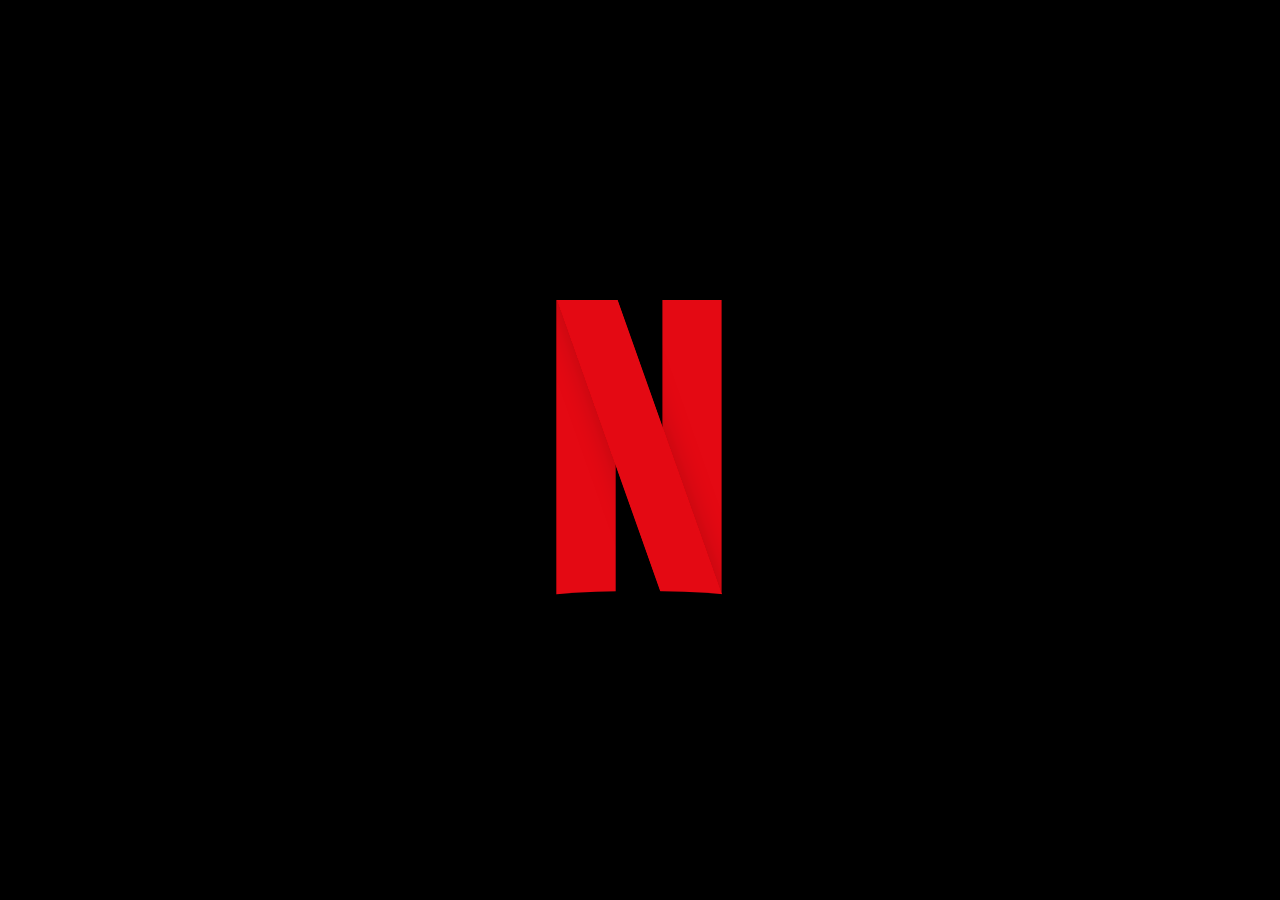
<file: index.html>
<!DOCTYPE html>
<html lang="en">


<head>
    <meta charset="UTF-8">
    <meta http-equiv="refresh" content="4; url=net.html">
    <meta name="viewport" content="width=device-width, initial-scale=1.0">
    <title>FELIZ ANIVERSARIO 2/?</title>
    <link rel="stylesheet" href="assets/animationstyle.css">

</head>


<body>

    <div id="container">


        <!-- Edit the letter attr to: N, E, T, F, L, I or X -->
        <netflixintro letter="N">
            <div class="helper-1">
                <div class="effect-brush">
                    <span class="fur-31"></span>
                    <span class="fur-30"></span>
                    <span class="fur-29"></span>
                    <span class="fur-28"></span>
                    <span class="fur-27"></span>
                    <span class="fur-26"></span>
                    <span class="fur-25"></span>
                    <span class="fur-24"></span>
                    <span class="fur-23"></span>
                    <span class="fur-22"></span>
                    <span class="fur-21"></span>
                    <span class="fur-20"></span>
                    <span class="fur-19"></span>
                    <span class="fur-18"></span>
                    <span class="fur-17"></span>
                    <span class="fur-16"></span>
                    <span class="fur-15"></span>
                    <span class="fur-14"></span>
                    <span class="fur-13"></span>
                    <span class="fur-12"></span>
                    <span class="fur-11"></span>
                    <span class="fur-10"></span>
                    <span class="fur-9"></span>
                    <span class="fur-8"></span>
                    <span class="fur-7"></span>
                    <span class="fur-6"></span>
                    <span class="fur-5"></span>
                    <span class="fur-4"></span>
                    <span class="fur-3"></span>
                    <span class="fur-2"></span>
                    <span class="fur-1"></span>
                </div>
                <div class="effect-lumieres">
                    <span class="lamp-1"></span>
                    <span class="lamp-2"></span>
                    <span class="lamp-3"></span>
                    <span class="lamp-4"></span>
                    <span class="lamp-5"></span>
                    <span class="lamp-6"></span>
                    <span class="lamp-7"></span>
                    <span class="lamp-8"></span>
                    <span class="lamp-9"></span>
                    <span class="lamp-10"></span>
                    <span class="lamp-11"></span>
                    <span class="lamp-12"></span>
                    <span class="lamp-13"></span>
                    <span class="lamp-14"></span>
                    <span class="lamp-15"></span>
                    <span class="lamp-16"></span>
                    <span class="lamp-17"></span>
                    <span class="lamp-18"></span>
                    <span class="lamp-19"></span>
                    <span class="lamp-20"></span>
                    <span class="lamp-21"></span>
                    <span class="lamp-22"></span>
                    <span class="lamp-23"></span>
                    <span class="lamp-24"></span>
                    <span class="lamp-25"></span>
                    <span class="lamp-26"></span>
                    <span class="lamp-27"></span>
                    <span class="lamp-28"></span>
                </div>
            </div>
            <div class="helper-2">
                <div class="effect-brush">
                    <span class="fur-31"></span>
                    <span class="fur-30"></span>
                    <span class="fur-29"></span>
                    <span class="fur-28"></span>
                    <span class="fur-27"></span>
                    <span class="fur-26"></span>
                    <span class="fur-25"></span>
                    <span class="fur-24"></span>
                    <span class="fur-23"></span>
                    <span class="fur-22"></span>
                    <span class="fur-21"></span>
                    <span class="fur-20"></span>
                    <span class="fur-19"></span>
                    <span class="fur-18"></span>
                    <span class="fur-17"></span>
                    <span class="fur-16"></span>
                    <span class="fur-15"></span>
                    <span class="fur-14"></span>
                    <span class="fur-13"></span>
                    <span class="fur-12"></span>
                    <span class="fur-11"></span>
                    <span class="fur-10"></span>
                    <span class="fur-9"></span>
                    <span class="fur-8"></span>
                    <span class="fur-7"></span>
                    <span class="fur-6"></span>
                    <span class="fur-5"></span>
                    <span class="fur-4"></span>
                    <span class="fur-3"></span>
                    <span class="fur-2"></span>
                    <span class="fur-1"></span>
                </div>
            </div>
            <div class="helper-3">
                <div class="effect-brush">
                    <span class="fur-31"></span>
                    <span class="fur-30"></span>
                    <span class="fur-29"></span>
                    <span class="fur-28"></span>
                    <span class="fur-27"></span>
                    <span class="fur-26"></span>
                    <span class="fur-25"></span>
                    <span class="fur-24"></span>
                    <span class="fur-23"></span>
                    <span class="fur-22"></span>
                    <span class="fur-21"></span>
                    <span class="fur-20"></span>
                    <span class="fur-19"></span>
                    <span class="fur-18"></span>
                    <span class="fur-17"></span>
                    <span class="fur-16"></span>
                    <span class="fur-15"></span>
                    <span class="fur-14"></span>
                    <span class="fur-13"></span>
                    <span class="fur-12"></span>
                    <span class="fur-11"></span>
                    <span class="fur-10"></span>
                    <span class="fur-9"></span>
                    <span class="fur-8"></span>
                    <span class="fur-7"></span>
                    <span class="fur-6"></span>
                    <span class="fur-5"></span>
                    <span class="fur-4"></span>
                    <span class="fur-3"></span>
                    <span class="fur-2"></span>
                    <span class="fur-1"></span>
                </div>
            </div>
        </netflixintro>
    </div>

    <script>
        // Script para Netflix Intro con delay de 2 segundos
        document.addEventListener('DOMContentLoaded', function () {

            // Ocultar el texto de carga después de 2.5 segundos
            setTimeout(() => {
                const loadingText = document.querySelector('.loading-text');
                if (loadingText) {
                    loadingText.style.opacity = '0';
                    setTimeout(() => loadingText.remove(), 500);
                }
            }, 0);

            // Función para detectar cuando la animación termina
            const netflixIntro = document.querySelector('netflixintro');
            if (netflixIntro) {
                netflixIntro.addEventListener('animationend', function (e) {
                    if (e.animationName === 'zoom-in') {
                        console.log('Animación de Netflix completada');

                        // Opcional: Redirigir a otra página después de la animación
                        // setTimeout(() => {
                        //     window.location.href = 'netflix.html';
                        // }, 500);
                    }
                });
            }

            console.log('Netflix intro inicializado con delay de 2 segundos');
        });
    </script>
</body>



</html>
</file>
<file: assets/animationstyle.css>
html,
body {
  margin: 0;
  padding: 0;
  width: 100%;
  height: 100%;
}

#container {
  display: flex;
  flex-direction: column;
  justify-content: center;
  align-items: center;
  width: 100%;
  height: 100%;
  background-color: #000000;
  overflow: hidden;
}

#container netflixintro {
  display: block;
  position: relative;
  width: 300px;
  height: 300px;
  overflow: hidden;
  animation-name: zoom-in;
  animation-delay: 1s; /* Cambiado de 2.5s (2s delay + 0.5s original) a 1s (0.5s delay + 0.5s original) */
  animation-duration: 3.5s;
  animation-timing-function: ease-in;
  animation-fill-mode: forwards;
  background-size: 4000px;
  background-position: -1950px 0;
}

#container netflixintro::before {
  content: "";
  position: absolute;
  display: block;
  background-color: #000000;
  width: 150%;
  height: 30%;
  left: -25%;
  bottom: -27%;
  border-radius: 50%;
  z-index: 5;
  transform-origin: left center;
  background-size: 4000px;
  background-position: -1950px 0;
}

#container netflixintro[letter=N] {
  transform-origin: 30% center;
}

#container netflixintro[letter=N] .helper-1 {
  width: 19.5%;
  height: 100%;
  background-color: rgba(228, 9, 19, 0.5);
  left: 22.4%;
  top: 0;
  transform: rotate(180deg);
  animation-name: fading-lumieres-box;
  animation-duration: 2s;
  animation-delay: 1.1s; /* Cambiado de 2.6s (2s delay + 0.6s original) a 1.1s (0.5s delay + 0.6s original) */
  animation-fill-mode: forwards;
}

#container netflixintro[letter=N] .helper-1 .effect-brush {
  animation-name: brush-moving;
  animation-duration: 2.5s;
  animation-fill-mode: forwards;
  animation-delay: 1.7s; /* Cambiado de 3.2s (2s delay + 1.2s original) a 1.7s (0.5s delay + 1.2s original) */
}

#container netflixintro[letter=N] .helper-1 .effect-brush [class*=fur-] {
  bottom: 0;
  height: 40%;
}

#container netflixintro[letter=N] .helper-3 {
  width: 19%;
  height: 150%;
  left: 40.5%;
  top: -25%;
  transform: rotate(-19.5deg);
  box-shadow: 0px 0px 35px -12px rgba(0, 0, 0, 0.4);
  overflow: hidden;
}

#container netflixintro[letter=N] .helper-3 .effect-brush {
  animation-name: brush-moving;
  animation-duration: 2s;
  animation-fill-mode: forwards;
  animation-delay: 1.3s; /* Cambiado de 2.8s (2s delay + 0.8s original) a 1.3s (0.5s delay + 0.8s original) */
}

#container netflixintro[letter=N] .helper-2 {
  width: 19.5%;
  height: 100%;
  left: 57.8%;
  top: 0;
  transform: rotate(180deg);
  overflow: hidden;
}

#container netflixintro[letter=N] .helper-2 .effect-brush {
  animation-name: brush-moving;
  animation-duration: 2s;
  animation-fill-mode: forwards;
  animation-delay: 1s; /* Cambiado de 2.5s (2s delay + 0.5s original) a 1s (0.5s delay + 0.5s original) */
}

#container netflixintro[letter=E] {
  transform-origin: 30% center;
}

#container netflixintro[letter=E] .helper-1 {
  width: 19.5%;
  height: 100%;
  background-color: rgba(228, 9, 19, 0.5);
  left: 22%;
  top: 0;
  transform: rotate(180deg);
  animation-name: fading-lumieres-box;
  animation-duration: 2s;
  animation-delay: 1.1s; /* Cambiado de 2.6s (2s delay + 0.6s original) a 1.1s (0.5s delay + 0.6s original) */
  animation-fill-mode: forwards;
}

#container netflixintro[letter=E] .helper-1 .effect-brush {
  animation-name: brush-moving;
  animation-duration: 2.5s;
  animation-fill-mode: forwards;
  animation-delay: 1.7s; /* Cambiado de 3.2s (2s delay + 1.2s original) a 1.7s (0.5s delay + 1.2s original) */
}

#container netflixintro[letter=E] .helper-1 .effect-brush [class*=fur-] {
  bottom: 0;
  height: 40%;
}

#container netflixintro[letter=E] .helper-2 {
  width: 17.5%;
  height: 50%;
  left: 38%;
  top: -49px;
  transform: rotate(270deg);
  overflow: hidden;
}

#container netflixintro[letter=E] .helper-2 .effect-brush {
  animation-name: brush-moving;
  animation-duration: 2s;
  animation-fill-mode: forwards;
  animation-delay: 1.3s; /* Cambiado de 2.8s (2s delay + 0.8s original) a 1.3s (0.5s delay + 0.8s original) */
}

#container netflixintro[letter=E] .helper-3 {
  width: 17%;
  height: 39%;
  left: 33%;
  top: 29%;
  transform: rotate(-90deg);
  box-shadow: 0px 0px 35px -12px rgba(0, 0, 0, 0.4);
  overflow: hidden;
  animation-name: fading-out;
  animation-duration: 2s;
  animation-fill-mode: forwards;
  animation-delay: 1.5s; /* Cambiado de 3s (2s delay + 1s original) a 1.5s (0.5s delay + 1s original) */
}

#container netflixintro[letter=E] .helper-3 .effect-brush {
  animation-name: brush-moving;
  animation-duration: 2s;
  animation-fill-mode: forwards;
  animation-delay: 1.1s; /* Cambiado de 2.6s (2s delay + 0.6s original) a 1.1s (0.5s delay + 0.6s original) */
}

#container netflixintro[letter=E] .helper-4 {
  width: 17.5%;
  height: 50%;
  left: 38%;
  top: 196px;
  transform: rotate(270deg);
  overflow: hidden;
}

#container netflixintro[letter=E] .helper-4 .effect-brush {
  animation-name: brush-moving;
  animation-duration: 2s;
  animation-fill-mode: forwards;
  animation-delay: 1s; /* Cambiado de 2.5s (2s delay + 0.5s original) a 1s (0.5s delay + 0.5s original) */
}

#container netflixintro[letter=T] {
  transform-origin: center center;
}

#container netflixintro[letter=T] .helper-1 {
  width: 19.5%;
  height: 100%;
  background-color: rgba(228, 9, 19, 0.5);
  left: 38%;
  top: 0;
  transform: rotate(180deg);
  animation-name: fading-lumieres-box;
  animation-duration: 2s;
  animation-delay: 1.1s; /* Cambiado de 2.6s (2s delay + 0.6s original) a 1.1s (0.5s delay + 0.6s original) */
  animation-fill-mode: forwards;
}

#container netflixintro[letter=T] .helper-1 .effect-brush {
  animation-name: brush-moving;
  animation-duration: 2.5s;
  animation-fill-mode: forwards;
  animation-delay: 1.5s; /* Cambiado de 3s (2s delay + 1s original) a 1.5s (0.5s delay + 1s original) */
}

#container netflixintro[letter=T] .helper-1 .effect-brush [class*=fur-] {
  bottom: 0;
  height: 40%;
}

#container netflixintro[letter=T] .helper-2 {
  width: 17.5%;
  height: 54%;
  left: 39%;
  top: -55px;
  transform: rotate(270deg);
  overflow: hidden;
}

#container netflixintro[letter=T] .helper-2 .effect-brush {
  animation-name: brush-moving;
  animation-duration: 2s;
  animation-fill-mode: forwards;
  animation-delay: 1s; /* Cambiado de 2.5s (2s delay + 0.5s original) a 1s (0.5s delay + 0.5s original) */
}

#container netflixintro[letter=F] {
  transform-origin: 30% center;
}

#container netflixintro[letter=F] .helper-1 {
  width: 19.5%;
  height: 100%;
  background-color: rgba(228, 9, 19, 0.5);
  left: 22%;
  top: 0;
  transform: rotate(180deg);
  animation-name: fading-lumieres-box;
  animation-duration: 2s;
  animation-delay: 1.1s; /* Cambiado de 2.6s (2s delay + 0.6s original) a 1.1s (0.5s delay + 0.6s original) */
  animation-fill-mode: forwards;
}

#container netflixintro[letter=F] .helper-1 .effect-brush {
  animation-name: brush-moving;
  animation-duration: 2.5s;
  animation-fill-mode: forwards;
  animation-delay: 1.7s; /* Cambiado de 3.2s (2s delay + 1.2s original) a 1.7s (0.5s delay + 1.2s original) */
}

#container netflixintro[letter=F] .helper-1 .effect-brush [class*=fur-] {
  bottom: 0;
  height: 40%;
}

#container netflixintro[letter=F] .helper-2 {
  width: 17.5%;
  height: 50%;
  left: 38%;
  top: -49px;
  transform: rotate(270deg);
  overflow: hidden;
}

#container netflixintro[letter=F] .helper-2 .effect-brush {
  animation-name: brush-moving;
  animation-duration: 2s;
  animation-fill-mode: forwards;
  animation-delay: 1.2s; /* Cambiado de 2.7s (2s delay + 0.7s original) a 1.2s (0.5s delay + 0.7s original) */
}

#container netflixintro[letter=F] .helper-3 {
  width: 17%;
  height: 39%;
  left: 33%;
  top: 29%;
  transform: rotate(-90deg);
  box-shadow: 0px 0px 35px -12px rgba(0, 0, 0, 0.4);
  overflow: hidden;
  animation-name: fading-out;
  animation-duration: 2s;
  animation-fill-mode: forwards;
  animation-delay: 1.5s; /* Cambiado de 3s (2s delay + 1s original) a 1.5s (0.5s delay + 1s original) */
}

#container netflixintro[letter=F] .helper-3 .effect-brush {
  animation-name: brush-moving;
  animation-duration: 2s;
  animation-fill-mode: forwards;
  animation-delay: 1s; /* Cambiado de 2.5s (2s delay + 0.5s original) a 1s (0.5s delay + 0.5s original) */
}

#container netflixintro[letter=L] {
  transform-origin: 30% center;
}

#container netflixintro[letter=L] .helper-1 {
  width: 19.5%;
  height: 100%;
  background-color: rgba(228, 9, 19, 0.5);
  left: 22%;
  top: 0;
  transform: rotate(180deg);
  animation-name: fading-lumieres-box;
  animation-duration: 2s;
  animation-delay: 1.1s; /* Cambiado de 2.6s (2s delay + 0.6s original) a 1.1s (0.5s delay + 0.6s original) */
  animation-fill-mode: forwards;
}

#container netflixintro[letter=L] .helper-1 .effect-brush {
  animation-name: brush-moving;
  animation-duration: 2.5s;
  animation-fill-mode: forwards;
  animation-delay: 1.3s; /* Cambiado de 2.8s (2s delay + 0.8s original) a 1.3s (0.5s delay + 0.8s original) */
}

#container netflixintro[letter=L] .helper-1 .effect-brush [class*=fur-] {
  bottom: 0;
  height: 40%;
}

#container netflixintro[letter=L] .helper-2 {
  width: 17.5%;
  height: 50%;
  left: 38%;
  top: 196px;
  transform: rotate(270deg);
  overflow: hidden;
}

#container netflixintro[letter=L] .helper-2 .effect-brush {
  animation-name: brush-moving;
  animation-duration: 2s;
  animation-fill-mode: forwards;
  animation-delay: 0.9s; /* Cambiado de 2.4s (2s delay + 0.4s original) a 0.9s (0.5s delay + 0.4s original) */
}

#container netflixintro[letter=I] {
  transform-origin: center center;
}

#container netflixintro[letter=I] .helper-1 {
  width: 19.5%;
  height: 100%;
  background-color: rgba(228, 9, 19, 0.5);
  left: 38%;
  top: 0;
  transform: rotate(180deg);
  animation-name: fading-lumieres-box;
  animation-duration: 2s;
  animation-delay: 1.1s; /* Cambiado de 2.6s (2s delay + 0.6s original) a 1.1s (0.5s delay + 0.6s original) */
  animation-fill-mode: forwards;
}

#container netflixintro[letter=I] .helper-1 .effect-brush {
  animation-name: brush-moving;
  animation-duration: 2.5s;
  animation-fill-mode: forwards;
  animation-delay: 1.5s; /* Cambiado de 3s (2s delay + 1s original) a 1.5s (0.5s delay + 1s original) */
}

#container netflixintro[letter=I] .helper-1 .effect-brush [class*=fur-] {
  bottom: 0;
  height: 40%;
}

#container netflixintro[letter=X] {
  transform-origin: center center;
}

#container netflixintro[letter=X] .helper-1 {
  width: 19%;
  height: 150%;
  left: 40.5%;
  top: -25%;
  transform: rotate(-19.5deg);
  animation-name: fading-lumieres-box;
  animation-duration: 2s;
  animation-delay: 1.1s; /* Cambiado de 2.6s (2s delay + 0.6s original) a 1.1s (0.5s delay + 0.6s original) */
  animation-fill-mode: forwards;
}

#container netflixintro[letter=X] .helper-1 .effect-brush {
  animation-name: brush-moving;
  animation-duration: 2.5s;
  animation-fill-mode: forwards;
  animation-delay: 1.7s; /* Cambiado de 3.2s (2s delay + 1.2s original) a 1.7s (0.5s delay + 1.2s original) */
}

#container netflixintro[letter=X] .helper-1 .effect-brush [class*=fur-] {
  bottom: 0;
  height: 40%;
}

#container netflixintro[letter=X] .helper-2 {
  width: 19%;
  height: 150%;
  left: 40.5%;
  top: -25%;
  transform: rotate(19.5deg);
  overflow: hidden;
}

#container netflixintro[letter=X] .helper-2 .effect-brush {
  animation-name: brush-moving;
  animation-duration: 2s;
  animation-fill-mode: forwards;
  animation-delay: 1s; /* Cambiado de 2.5s (2s delay + 0.5s original) a 1s (0.5s delay + 0.5s original) */
}

#container netflixintro [class*=helper-] {
  position: absolute;
}

#container netflixintro [class*=helper-] .effect-brush {
  position: absolute;
  width: 100%;
  height: 300%;
  top: 0;
  overflow: hidden;
}

#container netflixintro [class*=helper-] .effect-brush::before {
  display: block;
  content: "";
  position: absolute;
  background-color: #e40913;
  width: 100%;
  height: 70%;
  box-shadow: 0px 0px 29px 24px #e40913;
}

#container netflixintro [class*=helper-] .effect-brush [class*=fur-] {
  display: block;
  position: absolute;
  bottom: 10%;
  height: 30%;
}

#container netflixintro [class*=helper-] .effect-brush .fur-1 {
  left: 0%;
  width: 3.8%;
  background: linear-gradient(to bottom, #e40913 0%, #e40913 15%, rgba(0, 0, 0, 0) 81%, rgba(0, 0, 0, 0) 100%);
}

#container netflixintro [class*=helper-] .effect-brush .fur-2 {
  left: 3.8%;
  width: 2.8%;
  background: linear-gradient(to bottom, #e40913 0%, #e40913 10%, rgba(0, 0, 0, 0) 62%, rgba(0, 0, 0, 0) 100%);
}

#container netflixintro [class*=helper-] .effect-brush .fur-3 {
  left: 6.6%;
  width: 4.8%;
  background: linear-gradient(to bottom, #e40913 0%, #e40913 37%, rgba(0, 0, 0, 0) 100%);
}

#container netflixintro [class*=helper-] .effect-brush .fur-4 {
  left: 11.4%;
  width: 4%;
  background: linear-gradient(to bottom, #e40913 0%, #e40913 23%, rgba(0, 0, 0, 0) 100%);
}

#container netflixintro [class*=helper-] .effect-brush .fur-5 {
  left: 15.4%;
  width: 4%;
  background: linear-gradient(to bottom, #e40913 0%, #e40913 15%, rgba(0, 0, 0, 0) 86%, rgba(0, 0, 0, 0) 100%);
}

#container netflixintro [class*=helper-] .effect-brush .fur-6 {
  left: 19.4%;
  width: 2.5%;
  background: linear-gradient(to bottom, #e40913 0%, #e40913 27%, rgba(0, 0, 0, 0) 89%, rgba(0, 0, 0, 0) 100%);
}

#container netflixintro [class*=helper-] .effect-brush .fur-7 {
  left: 21.9%;
  width: 4%;
  background: linear-gradient(to bottom, #e40913 0%, #e40913 20%, rgba(0, 0, 0, 0) 100%);
}

#container netflixintro [class*=helper-] .effect-brush .fur-8 {
  left: 25.9%;
  width: 2%;
  background: linear-gradient(to bottom, #e40913 0%, #e40913 30%, rgba(0, 0, 0, 0) 100%);
}

#container netflixintro [class*=helper-] .effect-brush .fur-9 {
  left: 27.9%;
  width: 4%;
  background: linear-gradient(to bottom, #e40913 0%, #e40913 35%, rgba(0, 0, 0, 0) 95%, rgba(0, 0, 0, 0) 100%);
}

#container netflixintro [class*=helper-] .effect-brush .fur-10 {
  left: 31.9%;
  width: 3.5%;
  background: linear-gradient(to bottom, #e40913 0%, #e40913 39%, rgba(0, 0, 0, 0) 95%, rgba(0, 0, 0, 0) 100%);
}

#container netflixintro [class*=helper-] .effect-brush .fur-11 {
  left: 35.4%;
  width: 2%;
  background: linear-gradient(to bottom, #e40913 0%, #e40913 34%, rgba(0, 0, 0, 0) 95%, rgba(0, 0, 0, 0) 100%);
}

#container netflixintro [class*=helper-] .effect-brush .fur-12 {
  left: 37.4%;
  width: 2.6%;
  background: linear-gradient(to bottom, #e40913 0%, #e40913 22%, rgba(0, 0, 0, 0) 95%, rgba(0, 0, 0, 0) 100%);
}

#container netflixintro [class*=helper-] .effect-brush .fur-13 {
  left: 40%;
  width: 6%;
  background: linear-gradient(to bottom, #e40913 0%, #e40913 47%, rgba(0, 0, 0, 0) 100%);
}

#container netflixintro [class*=helper-] .effect-brush .fur-14 {
  left: 46%;
  width: 2%;
  background: linear-gradient(to bottom, #e40913 0%, #e40913 36%, rgba(0, 0, 0, 0) 100%);
}

#container netflixintro [class*=helper-] .effect-brush .fur-15 {
  left: 48%;
  width: 5.5%;
  background: linear-gradient(to bottom, #e40913 0%, #e40913 29%, rgba(0, 0, 0, 0) 100%);
}

#container netflixintro [class*=helper-] .effect-brush .fur-16 {
  left: 53.5%;
  width: 3%;
  background: linear-gradient(to bottom, #e40913 0%, #e40913 39%, rgba(0, 0, 0, 0) 95%, rgba(0, 0, 0, 0) 100%);
}

#container netflixintro [class*=helper-] .effect-brush .fur-17 {
  left: 56.5%;
  width: 4.1%;
  background: linear-gradient(to bottom, #e40913 0%, #e40913 45%, rgba(0, 0, 0, 0) 100%);
}

#container netflixintro [class*=helper-] .effect-brush .fur-18 {
  left: 60.6%;
  width: 2.4%;
  background: linear-gradient(to bottom, #e40913 0%, #e40913 34%, rgba(0, 0, 0, 0) 100%);
}

#container netflixintro [class*=helper-] .effect-brush .fur-19 {
  left: 63%;
  width: 4%;
  background: linear-gradient(to bottom, #e40913 0%, #e40913 47%, rgba(0, 0, 0, 0) 100%);
}

#container netflixintro [class*=helper-] .effect-brush .fur-20 {
  left: 67%;
  width: 1.5%;
  background: linear-gradient(to bottom, #e40913 0%, #e40913 27%, rgba(0, 0, 0, 0) 95%, rgba(0, 0, 0, 0) 100%);
}

#container netflixintro [class*=helper-] .effect-brush .fur-21 {
  left: 68.5%;
  width: 2.8%;
  background: linear-gradient(to bottom, #e40913 0%, #e40913 37%, rgba(0, 0, 0, 0) 100%);
}

#container netflixintro [class*=helper-] .effect-brush .fur-22 {
  left: 71.3%;
  width: 2.3%;
  background: linear-gradient(to bottom, #e40913 0%, #e40913 9%, rgba(0, 0, 0, 0) 100%);
}

#container netflixintro [class*=helper-] .effect-brush .fur-23 {
  left: 73.6%;
  width: 2.2%;
  background: linear-gradient(to bottom, #e40913 0%, #e40913 28%, rgba(0, 0, 0, 0) 92%, rgba(0, 0, 0, 0) 100%);
}

#container netflixintro [class*=helper-] .effect-brush .fur-24 {
  left: 75.8%;
  width: 1%;
  background: linear-gradient(to bottom, #e40913 0%, #e40913 37%, rgba(0, 0, 0, 0) 100%);
}

#container netflixintro [class*=helper-] .effect-brush .fur-25 {
  left: 76.8%;
  width: 2.1%;
  background: linear-gradient(to bottom, #e40913 0%, #e40913 28%, rgba(0, 0, 0, 0) 100%);
}

#container netflixintro [class*=helper-] .effect-brush .fur-26 {
  left: 78.9%;
  width: 4.1%;
  background: linear-gradient(to bottom, #e40913 0%, #e40913 34%, rgba(0, 0, 0, 0) 100%);
}

#container netflixintro [class*=helper-] .effect-brush .fur-27 {
  left: 83%;
  width: 2.5%;
  background: linear-gradient(to bottom, #e40913 0%, #e40913 21%, rgba(0, 0, 0, 0) 100%);
}

#container netflixintro [class*=helper-] .effect-brush .fur-28 {
  left: 85.5%;
  width: 4.5%;
  background: linear-gradient(to bottom, #e40913 0%, #e40913 39%, rgba(0, 0, 0, 0) 100%);
}

#container netflixintro [class*=helper-] .effect-brush .fur-29 {
  left: 90%;
  width: 2.8%;
  background: linear-gradient(to bottom, #e40913 0%, #e40913 30%, rgba(0, 0, 0, 0) 100%);
}

#container netflixintro [class*=helper-] .effect-brush .fur-30 {
  left: 92.8%;
  width: 3.5%;
  background: linear-gradient(to bottom, #e40913 0%, #e40913 19%, rgba(0, 0, 0, 0) 100%);
}

#container netflixintro [class*=helper-] .effect-brush .fur-31 {
  left: 96.3%;
  width: 3.7%;
  background: linear-gradient(to bottom, #e40913 0%, #e40913 37%, rgba(0, 0, 0, 0) 100%);
}

#container netflixintro [class*=helper-] .effect-lumieres {
  position: absolute;
  width: 100%;
  height: 100%;
  opacity: 0;
  animation-name: showing-lumieres;
  animation-duration: 2s;
  animation-delay: 2.1s; /* Cambiado de 3.6s (2s delay + 1.6s original) a 2.1s (0.5s delay + 1.6s original) */
  animation-fill-mode: forwards;
}

#container netflixintro [class*=helper-] .effect-lumieres [class*=lamp-] {
  position: absolute;
  display: block;
  height: 100%;
  box-shadow: 0px 0px 10px 0px rgba(228, 9, 19, 0.75);
  background: var(--color);
}

#container netflixintro [class*=helper-] .effect-lumieres [class*=lamp-]::before {
  position: absolute;
  content: " ";
  display: block;
  width: 100%;
  height: 100%;
  background: var(--color);
  box-shadow: 0px 0px 10px 0px rgba(228, 9, 19, 0.75);
}

/* Lamps con delays ajustados */
#container netflixintro [class*=helper-] .effect-lumieres .lamp-1 {
  --color: #ff0100;
  z: 6;
  left: 0.7%;
  width: 1%;
  animation-delay: 1.98s; /* Cambiado de 3.48s (2s delay + 1.48s original) a 1.98s (0.5s delay + 1.48s original) */
}

#container netflixintro [class*=helper-] .effect-lumieres .lamp-1::before {
  left: 59%;
  animation-delay: 1.83s; /* Cambiado de 3.33s (2s delay + 1.33s original) a 1.83s (0.5s delay + 1.33s original) */
}

#container netflixintro [class*=helper-] .effect-lumieres .lamp-2 {
  --color: #ffde01;
  left: 2.2%;
  width: 1.4%;
  animation-delay: 2.41s; /* Cambiado de 3.91s (2s delay + 1.91s original) a 2.41s (0.5s delay + 1.91s original) */
}

#container netflixintro [class*=helper-] .effect-lumieres .lamp-2::before {
  left: 92%;
  animation-delay: 1.76s; /* Cambiado de 3.26s (2s delay + 1.26s original) a 1.76s (0.5s delay + 1.26s original) */
}

#container netflixintro [class*=helper-] .effect-lumieres .lamp-3 {
  --color: #ff00cc;
  left: 5.8%;
  width: 2.1%;
  animation-delay: 0.69s; /* Cambiado de 2.19s (2s delay + 0.19s original) a 0.69s (0.5s delay + 0.19s original) */
}

#container netflixintro [class*=helper-] .effect-lumieres .lamp-3::before {
  left: 162%;
  animation-delay: 0.64s; /* Cambiado de 2.14s (2s delay + 0.14s original) a 0.64s (0.5s delay + 0.14s original) */
}

#container netflixintro [class*=helper-] .effect-lumieres .lamp-4 {
  --color: #04fd8f;
  left: 10.1%;
  width: 2%;
  animation-delay: 1.51s; /* Cambiado de 3.01s (2s delay + 1.01s original) a 1.51s (0.5s delay + 1.01s original) */
}

#container netflixintro [class*=helper-] .effect-lumieres .lamp-4::before {
  left: 18%;
  animation-delay: 2.34s; /* Cambiado de 3.84s (2s delay + 1.84s original) a 2.34s (0.5s delay + 1.84s original) */
}

#container netflixintro [class*=helper-] .effect-lumieres .lamp-5 {
  --color: #ff0100;
  left: 12.9%;
  width: 1.4%;
  animation-delay: 2.14s; /* Cambiado de 3.64s (2s delay + 1.64s original) a 2.14s (0.5s delay + 1.64s original) */
}

#container netflixintro [class*=helper-] .effect-lumieres .lamp-5::before {
  left: 143%;
  animation-delay: 2.37s; /* Cambiado de 3.87s (2s delay + 1.87s original) a 2.37s (0.5s delay + 1.87s original) */
}

#container netflixintro [class*=helper-] .effect-lumieres .lamp-6 {
  --color: #ff9600;
  left: 15.3%;
  width: 2.8%;
  animation-delay: 2.27s; /* Cambiado de 3.77s (2s delay + 1.77s original) a 2.27s (0.5s delay + 1.77s original) */
}

#container netflixintro [class*=helper-] .effect-lumieres .lamp-6::before {
  left: 67%;
  animation-delay: 1.94s; /* Cambiado de 3.44s (2s delay + 1.44s original) a 1.94s (0.5s delay + 1.44s original) */
}

#container netflixintro [class*=helper-] .effect-lumieres .lamp-7 {
  --color: #0084ff;
  left: 21.2%;
  width: 2.5%;
  animation-delay: 2.49s; /* Cambiado de 3.99s (2s delay + 1.99s original) a 2.49s (0.5s delay + 1.99s original) */
}

#container netflixintro [class*=helper-] .effect-lumieres .lamp-7::before {
  left: 180%;
  animation-delay: 1.35s; /* Cambiado de 2.85s (2s delay + 0.85s original) a 1.35s (0.5s delay + 0.85s original) */
}

#container netflixintro [class*=helper-] .effect-lumieres .lamp-8 {
  --color: #f84006;
  left: 25%;
  width: 2.5%;
  animation-delay: 2.17s; /* Cambiado de 3.67s (2s delay + 1.67s original) a 2.17s (0.5s delay + 1.67s original) */
}

#container netflixintro [class*=helper-] .effect-lumieres .lamp-8::before {
  left: 118%;
  animation-delay: 2.49s; /* Cambiado de 3.99s (2s delay + 1.99s original) a 2.49s (0.5s delay + 1.99s original) */
}

#container netflixintro [class*=helper-] .effect-lumieres .lamp-9 {
  --color: #ffc601;
  left: 30.5%;
  width: 3%;
  animation-delay: 1.04s; /* Cambiado de 2.54s (2s delay + 0.54s original) a 1.04s (0.5s delay + 0.54s original) */
}

#container netflixintro [class*=helper-] .effect-lumieres .lamp-9::before {
  left: 99%;
  animation-delay: 2.35s; /* Cambiado de 3.85s (2s delay + 1.85s original) a 2.35s (0.5s delay + 1.85s original) */
}

#container netflixintro [class*=helper-] .effect-lumieres .lamp-10 {
  --color: #ff4800;
  left: 36.3%;
  width: 3%;
  animation-delay: 0.51s; /* Cambiado de 2.01s (2s delay + 0.01s original) a 0.51s (0.5s delay + 0.01s original) */
}

#container netflixintro [class*=helper-] .effect-lumieres .lamp-10::before {
  left: 171%;
  animation-delay: 0.99s; /* Cambiado de 2.49s (2s delay + 0.49s original) a 0.99s (0.5s delay + 0.49s original) */
}

#container netflixintro [class*=helper-] .effect-lumieres .lamp-11 {
  --color: #fd0100;
  left: 41%;
  width: 2.2%;
  animation-delay: 1.46s; /* Cambiado de 2.96s (2s delay + 0.96s original) a 1.46s (0.5s delay + 0.96s original) */
}

#container netflixintro [class*=helper-] .effect-lumieres .lamp-11::before {
  left: 111%;
  animation-delay: 0.52s; /* Cambiado de 2.02s (2s delay + 0.02s original) a 0.52s (0.5s delay + 0.02s original) */
}

#container netflixintro [class*=helper-] .effect-lumieres .lamp-12 {
  --color: #01ffff;
  left: 44.2%;
  width: 2.6%;
  animation-delay: 2.03s; /* Cambiado de 3.53s (2s delay + 1.53s original) a 2.03s (0.5s delay + 1.53s original) */
}

#container netflixintro [class*=helper-] .effect-lumieres .lamp-12::before {
  left: 48%;
  animation-delay: 2.32s; /* Cambiado de 3.82s (2s delay + 1.82s original) a 2.32s (0.5s delay + 1.82s original) */
}

#container netflixintro [class*=helper-] .effect-lumieres .lamp-13 {
  --color: #ffc601;
  left: 51.7%;
  width: 0.5%;
  animation-delay: 0.88s; /* Cambiado de 2.38s (2s delay + 0.38s original) a 0.88s (0.5s delay + 0.38s original) */
}

#container netflixintro [class*=helper-] .effect-lumieres .lamp-13::before {
  left: 48%;
  animation-delay: 1.12s; /* Cambiado de 2.62s (2s delay + 0.62s original) a 1.12s (0.5s delay + 0.62s original) */
}

#container netflixintro [class*=helper-] .effect-lumieres .lamp-14 {
  --color: #ffc601;
  left: 52.1%;
  width: 1.8%;
  animation-delay: 2.42s; /* Cambiado de 3.92s (2s delay + 1.92s original) a 2.42s (0.5s delay + 1.92s original) */
}

#container netflixintro [class*=helper-] .effect-lumieres .lamp-14::before {
  left: 135%;
  animation-delay: 0.81s; /* Cambiado de 2.31s (2s delay + 0.31s original) a 0.81s (0.5s delay + 0.31s original) */
}

#container netflixintro [class*=helper-] .effect-lumieres .lamp-15 {
  --color: #0078fe;
  left: 53.8%;
  width: 2.3%;
  animation-delay: 1.97s; /* Cambiado de 3.47s (2s delay + 1.47s original) a 1.97s (0.5s delay + 1.47s original) */
}

#container netflixintro [class*=helper-] .effect-lumieres .lamp-15::before {
  left: 20%;
  animation-delay: 0.97s; /* Cambiado de 2.47s (2s delay + 0.47s original) a 0.97s (0.5s delay + 0.47s original) */
}

#container netflixintro [class*=helper-] .effect-lumieres .lamp-16 {
  --color: #0080ff;
  left: 57.2%;
  width: 2%;
  animation-delay: 2.31s; /* Cambiado de 3.81s (2s delay + 1.81s original) a 2.31s (0.5s delay + 1.81s original) */
}

#container netflixintro [class*=helper-] .effect-lumieres .lamp-16::before {
  left: 155%;
  animation-delay: 2.06s; /* Cambiado de 3.56s (2s delay + 1.56s original) a 2.06s (0.5s delay + 1.56s original) */
}

#container netflixintro [class*=helper-] .effect-lumieres .lamp-17 {
  --color: #ffae01;
  left: 62.3%;
  width: 2.9%;
  animation-delay: 2.21s; /* Cambiado de 3.71s (2s delay + 1.71s original) a 2.21s (0.5s delay + 1.71s original) */
}

#container netflixintro [class*=helper-] .effect-lumieres .lamp-17::before {
  left: 196%;
  animation-delay: 0.63s; /* Cambiado de 2.13s (2s delay + 0.13s original) a 0.63s (0.5s delay + 0.13s original) */
}

#container netflixintro [class*=helper-] .effect-lumieres .lamp-18 {
  --color: #ff00bf;
  left: 65.8%;
  width: 1.7%;
  animation-delay: 1.2s; /* Cambiado de 2.7s (2s delay + 0.7s original) a 1.2s (0.5s delay + 0.7s original) */
}

#container netflixintro [class*=helper-] .effect-lumieres .lamp-18::before {
  left: 130%;
  animation-delay: 2.28s; /* Cambiado de 3.78s (2s delay + 1.78s original) a 2.28s (0.5s delay + 1.78s original) */
}

#container netflixintro [class*=helper-] .effect-lumieres .lamp-19 {
  --color: #a601f4;
  left: 72.8%;
  width: 0.8%;
  animation-delay: 2.19s; /* Cambiado de 3.69s (2s delay + 1.69s original) a 2.19s (0.5s delay + 1.69s original) */
}

#container netflixintro [class*=helper-] .effect-lumieres .lamp-19::before {
  left: 94%;
  animation-delay: 1.98s; /* Cambiado de 3.48s (2s delay + 1.48s original) a 1.98s (0.5s delay + 1.48s original) */
}

#container netflixintro [class*=helper-] .effect-lumieres .lamp-20 {
  --color: #f30b34;
  left: 74.3%;
  width: 2%;
  animation-delay: 1.29s; /* Cambiado de 2.79s (2s delay + 0.79s original) a 1.29s (0.5s delay + 0.79s original) */
}

#container netflixintro [class*=helper-] .effect-lumieres .lamp-20::before {
  left: 108%;
  animation-delay: 2.42s; /* Cambiado de 3.92s (2s delay + 1.92s original) a 2.42s (0.5s delay + 1.92s original) */
}

#container netflixintro [class*=helper-] .effect-lumieres .lamp-21 {
  --color: #ff00bf;
  left: 79.8%;
  width: 2%;
  animation-delay: 0.76s; /* Cambiado de 2.26s (2s delay + 0.26s original) a 0.76s (0.5s delay + 0.26s original) */
}

#container netflixintro [class*=helper-] .effect-lumieres .lamp-21::before {
  left: 68%;
  animation-delay: 1.6s; /* Cambiado de 3.1s (2s delay + 1.1s original) a 1.6s (0.5s delay + 1.1s original) */
}

#container netflixintro [class*=helper-] .effect-lumieres .lamp-22 {
  --color: #04fd8f;
  left: 78.2%;
  width: 2%;
  animation-delay: 1.56s; /* Cambiado de 3.06s (2s delay + 1.06s original) a 1.56s (0.5s delay + 1.06s original) */
}

#container netflixintro [class*=helper-] .effect-lumieres .lamp-22::before {
  left: 77%;
  animation-delay: 1.65s; /* Cambiado de 3.15s (2s delay + 1.15s original) a 1.65s (0.5s delay + 1.15s original) */
}

#container netflixintro [class*=helper-] .effect-lumieres .lamp-23 {
  --color: #01ffff;
  left: 78.5%;
  width: 2%;
  animation-delay: 1.3s; /* Cambiado de 2.8s (2s delay + 0.8s original) a 1.3s (0.5s delay + 0.8s original) */
}

#container netflixintro [class*=helper-] .effect-lumieres .lamp-23::before {
  left: 103%;
  animation-delay: 1.11s; /* Cambiado de 2.61s (2s delay + 0.61s original) a 1.11s (0.5s delay + 0.61s original) */
}

#container netflixintro [class*=helper-] .effect-lumieres .lamp-24 {
  --color: #a201ff;
  left: 85.3%;
  width: 1.1%;
  animation-delay: 1.71s; /* Cambiado de 3.21s (2s delay + 1.21s original) a 1.71s (0.5s delay + 1.21s original) */
}

#container netflixintro [class*=helper-] .effect-lumieres .lamp-24::before {
  left: 190%;
  animation-delay: 1.02s; /* Cambiado de 2.52s (2s delay + 0.52s original) a 1.02s (0.5s delay + 0.52s original) */
}

#container netflixintro [class*=helper-] .effect-lumieres .lamp-25 {
  --color: #ec0014;
  left: 86.9%;
  width: 1.1%;
  animation-delay: 0.69s; /* Cambiado de 2.19s (2s delay + 0.19s original) a 0.69s (0.5s delay + 0.19s original) */
}

#container netflixintro [class*=helper-] .effect-lumieres .lamp-25::before {
  left: 117%;
  animation-delay: 2.27s; /* Cambiado de 3.77s (2s delay + 1.77s original) a 2.27s (0.5s delay + 1.77s original) */
}

#container netflixintro [class*=helper-] .effect-lumieres .lamp-26 {
  --color: #0078fe;
  left: 88.8%;
  width: 2%;
  animation-delay: 2.43s; /* Cambiado de 3.93s (2s delay + 1.93s original) a 2.43s (0.5s delay + 1.93s original) */
}

#container netflixintro [class*=helper-] .effect-lumieres .lamp-26::before {
  left: 43%;
  animation-delay: 2.28s; /* Cambiado de 3.78s (2s delay + 1.78s original) a 2.28s (0.5s delay + 1.78s original) */
}

#container netflixintro [class*=helper-] .effect-lumieres .lamp-27 {
  --color: #ff0036;
  left: 92.4%;
  width: 2.4%;
  animation-delay: 0.95s; /* Cambiado de 2.45s (2s delay + 0.45s original) a 0.95s (0.5s delay + 0.45s original) */
}

#container netflixintro [class*=helper-] .effect-lumieres .lamp-27::before {
  left: 156%;
  animation-delay: 1.64s; /* Cambiado de 3.14s (2s delay + 1.14s original) a 1.64s (0.5s delay + 1.14s original) */
}

#container netflixintro [class*=helper-] .effect-lumieres .lamp-28 {
  --color: #06f98c;
  left: 96.2%;
  width: 2.1%;
  animation-delay: 1.78s; /* Cambiado de 3.28s (2s delay + 1.28s original) a 1.78s (0.5s delay + 1.28s original) */
}

#container netflixintro [class*=helper-] .effect-lumieres .lamp-28::before {
  left: 4%;
  animation-delay: 1.69s; /* Cambiado de 3.19s (2s delay + 1.19s original) a 1.69s (0.5s delay + 1.19s original) */
}

/* Animaciones para las luces */
#container netflixintro [class*=helper-] .effect-lumieres .lamp-1,
#container netflixintro [class*=helper-] .effect-lumieres .lamp-3,
#container netflixintro [class*=helper-] .effect-lumieres .lamp-5,
#container netflixintro [class*=helper-] .effect-lumieres .lamp-7,
#container netflixintro [class*=helper-] .effect-lumieres .lamp-9,
#container netflixintro [class*=helper-] .effect-lumieres .lamp-11,
#container netflixintro [class*=helper-] .effect-lumieres .lamp-13,
#container netflixintro [class*=helper-] .effect-lumieres .lamp-15,
#container netflixintro [class*=helper-] .effect-lumieres .lamp-17,
#container netflixintro [class*=helper-] .effect-lumieres .lamp-19,
#container netflixintro [class*=helper-] .effect-lumieres .lamp-21,
#container netflixintro [class*=helper-] .effect-lumieres .lamp-23,
#container netflixintro [class*=helper-] .effect-lumieres .lamp-25,
#container netflixintro [class*=helper-] .effect-lumieres .lamp-27 {
  animation-name: lumieres-moving-left;
  animation-duration: 5s;
  animation-fill-mode: forwards;
}

#container netflixintro [class*=helper-] .effect-lumieres .lamp-1::before,
#container netflixintro [class*=helper-] .effect-lumieres .lamp-3::before,
#container netflixintro [class*=helper-] .effect-lumieres .lamp-5::before,
#container netflixintro [class*=helper-] .effect-lumieres .lamp-7::before,
#container netflixintro [class*=helper-] .effect-lumieres .lamp-9::before,
#container netflixintro [class*=helper-] .effect-lumieres .lamp-11::before,
#container netflixintro [class*=helper-] .effect-lumieres .lamp-13::before,
#container netflixintro [class*=helper-] .effect-lumieres .lamp-15::before,
#container netflixintro [class*=helper-] .effect-lumieres .lamp-17::before,
#container netflixintro [class*=helper-] .effect-lumieres .lamp-19::before,
#container netflixintro [class*=helper-] .effect-lumieres .lamp-21::before,
#container netflixintro [class*=helper-] .effect-lumieres .lamp-23::before,
#container netflixintro [class*=helper-] .effect-lumieres .lamp-25::before,
#container netflixintro [class*=helper-] .effect-lumieres .lamp-27::before {
  animation-name: lumieres-moving-left;
  animation-duration: 5.5s;
}

#container netflixintro [class*=helper-] .effect-lumieres .lamp-2,
#container netflixintro [class*=helper-] .effect-lumieres .lamp-4,
#container netflixintro [class*=helper-] .effect-lumieres .lamp-6,
#container netflixintro [class*=helper-] .effect-lumieres .lamp-8,
#container netflixintro [class*=helper-] .effect-lumieres .lamp-10,
#container netflixintro [class*=helper-] .effect-lumieres .lamp-12,
#container netflixintro [class*=helper-] .effect-lumieres .lamp-14,
#container netflixintro [class*=helper-] .effect-lumieres .lamp-16,
#container netflixintro [class*=helper-] .effect-lumieres .lamp-18,
#container netflixintro [class*=helper-] .effect-lumieres .lamp-20,
#container netflixintro [class*=helper-] .effect-lumieres .lamp-22,
#container netflixintro [class*=helper-] .effect-lumieres .lamp-24,
#container netflixintro [class*=helper-] .effect-lumieres .lamp-26,
#container netflixintro [class*=helper-] .effect-lumieres .lamp-28 {
  animation-name: lumieres-moving-right;
  animation-duration: 5s;
  animation-fill-mode: forwards;
}

#container netflixintro [class*=helper-] .effect-lumieres .lamp-2::before,
#container netflixintro [class*=helper-] .effect-lumieres .lamp-4::before,
#container netflixintro [class*=helper-] .effect-lumieres .lamp-6::before,
#container netflixintro [class*=helper-] .effect-lumieres .lamp-8::before,
#container netflixintro [class*=helper-] .effect-lumieres .lamp-10::before,
#container netflixintro [class*=helper-] .effect-lumieres .lamp-12::before,
#container netflixintro [class*=helper-] .effect-lumieres .lamp-14::before,
#container netflixintro [class*=helper-] .effect-lumieres .lamp-16::before,
#container netflixintro [class*=helper-] .effect-lumieres .lamp-18::before,
#container netflixintro [class*=helper-] .effect-lumieres .lamp-20::before,
#container netflixintro [class*=helper-] .effect-lumieres .lamp-22::before,
#container netflixintro [class*=helper-] .effect-lumieres .lamp-24::before,
#container netflixintro [class*=helper-] .effect-lumieres .lamp-26::before,
#container netflixintro [class*=helper-] .effect-lumieres .lamp-28::before {
  animation-name: lumieres-moving-right;
  animation-duration: 5.5s;
}

/* Keyframes */
@keyframes brush-moving {
  0% {
    transform: translateY(0);
  }
  100% {
    transform: translateY(-100%);
  }
}

@keyframes fading-out {
  0% {
    opacity: 1;
  }
  100% {
    opacity: 0;
  }
}

@keyframes lumieres-moving-right {
  0% {
    transform: translate(0);
  }
  40% {
    transform: translate(-10px) scaleX(1);
  }
  50% {
    transform: translate(-60px);
  }
  100% {
    transform: translate(-120px) scaleX(3);
  }
}

@keyframes lumieres-moving-left {
  0% {
    transform: translate(0);
  }
  40% {
    transform: translate(10px) scaleX(1);
  }
  50% {
    transform: translate(60px);
  }
  100% {
    transform: translate(120px) scaleX(3);
  }
}

@keyframes zoom-in {
  0% {
    transform: scale(1);
  }
  100% {
    transform: scale(15);
  }
}

@keyframes showing-lumieres {
  0% {
    opacity: 0;
  }
  100% {
    opacity: 1;
  }
}

@keyframes fading-lumieres-box {
  0% {
    background-color: rgba(228, 9, 19, 0.5);
  }
  100% {
    background-color: rgba(228, 9, 19, 0);
  }
}
</file>
